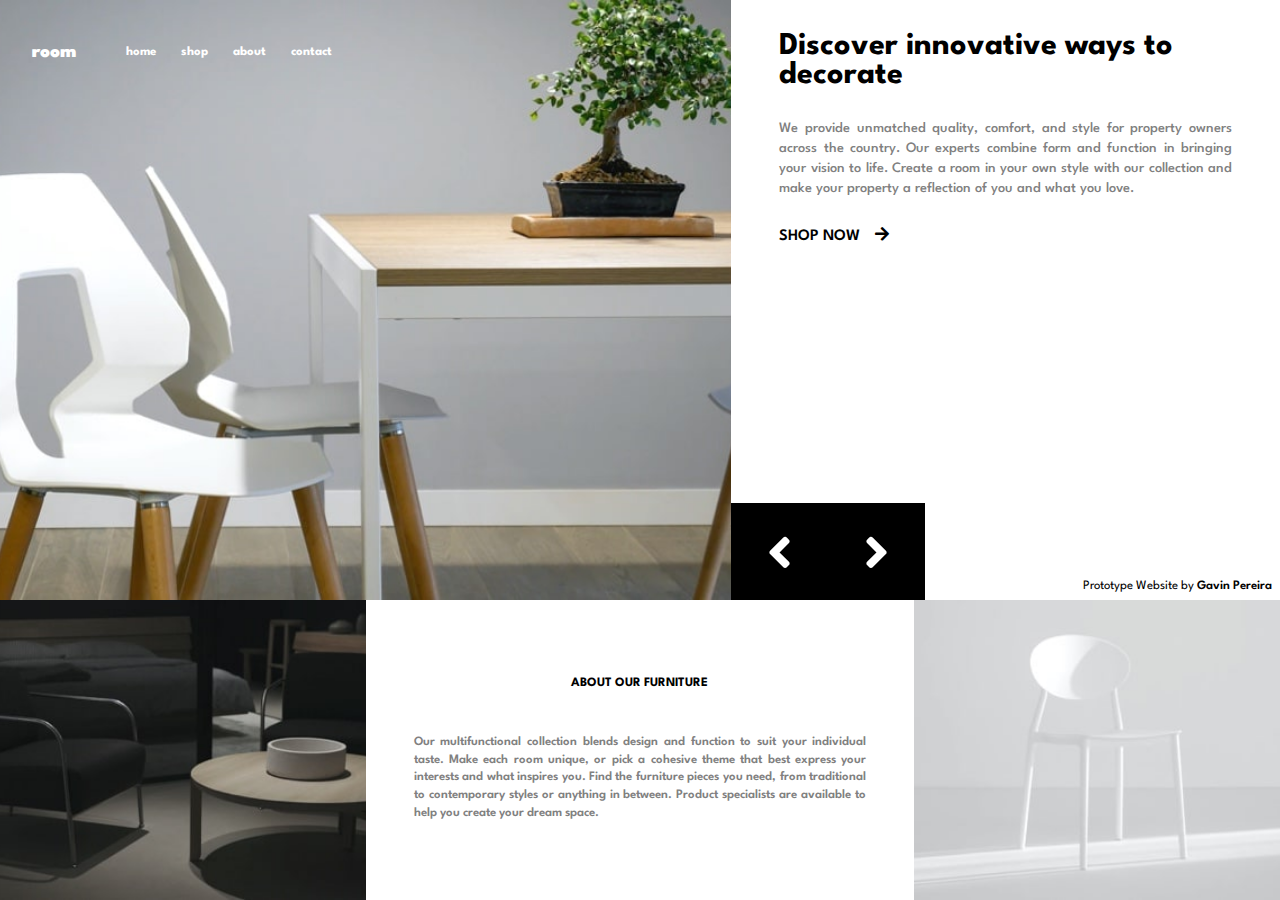
<file: index.html>
<!DOCTYPE html>
<html lang="en">

<head>
    <meta charset="UTF-8">
    <meta http-equiv="X-UA-Compatible" content="IE=edge">
    <meta name="viewport" content="width=device-width, initial-scale=1.0">
    <title>room</title>
    <link rel="stylesheet" href="css/home.css">
    <link rel="stylesheet" href="https://cdnjs.cloudflare.com/ajax/libs/font-awesome/5.15.2/css/all.min.css">

</head>

<body>

    <div class="wrapper">
        <header>
            <div class="hamburger">
                <div class="bar bar1"></div>
                <div class="bar bar2"></div>
                <div class="bar bar3"></div>
            </div>
            <div class="logo">
                <a href="#">room</a>
            </div>
            <nav>
                <a href="#" class="links">home</a>
                <a href="#" class="links">shop</a>
                <a href="#" class="links">about</a>
                <a href="#" class="links">contact</a>
            </nav>
            <div class="controls">
                <div class="control prev" onclick="change('prev')"><i class="fas fa-angle-left"></i></div>
                <div class="control next" onclick="change('next')"><i class="fas fa-angle-right"></i></div>
            </div>
        </header>
        <main>
            <h1>Discover innovative ways to decorate</h1>
            <p>We provide unmatched quality, comfort, and style for property owners across the country. Our experts
                combine form and function in bringing your vision to life. Create a room in your own style with our
                collection and make your property a reflection of you and what you love.</p>
            <a href="#"><span>Shop now</span><i class="fas fa-arrow-right"></i>
            </a>
            <span><a href="//gavinpereira.in" target="_blank">Prototype Website by <span>Gavin
                        Pereira</span></a></span>
        </main>
        <div class="img img1 dark"></div>
        <div class="content">
            <h3>ABOUT OUR FURNITURE</h3>
            <p>Our multifunctional collection blends design and function to suit your individual taste. Make each
                room
                unique, or pick a cohesive theme that best express your interests and what inspires you. Find the
                furniture pieces you need, from traditional to contemporary styles or anything in between. Product
                specialists are available to help you create your dream space.</p>
        </div>
        <div class="img img2 light"></div>

    </div>

    <script src="js/home.js"></script>
</body>

</html>
</file>
<file: css/home.css>
@import url("https://fonts.googleapis.com/css2?family=Spartan:wght@100;200;300;400;500;600;700;800;900&display=swap");
*, *::before, *::after {
  -webkit-box-sizing: border-box;
          box-sizing: border-box;
  margin: 0;
  padding: 0;
}

html {
  font-family: Spartan;
}

a {
  text-decoration: none;
  color: black;
}

ul {
  list-style: none;
}

img {
  max-width: 100%;
}

body {
  width: 100vw;
  height: 100vh;
}

.wrapper {
  width: 100%;
  height: 100%;
  display: -ms-grid;
  display: grid;
  -ms-grid-columns: (1fr)[7];
      grid-template-columns: repeat(7, 1fr);
  -ms-grid-rows: 2fr 1fr;
      grid-template-rows: 2fr 1fr;
      grid-template-areas: "nav nav nav nav main main main" "dark dark content content content light light";
}

.wrapper header {
  -webkit-transition: background-image 2000ms ease-in-out;
  transition: background-image 2000ms ease-in-out;
  position: relative;
  background: url(../img/desktop-image-hero-1.jpg) no-repeat center center/cover;
  -ms-grid-row: 1;
  -ms-grid-column: 1;
  -ms-grid-column-span: 4;
  grid-area: nav;
  display: -webkit-box;
  display: -ms-flexbox;
  display: flex;
  -webkit-box-align: start;
      -ms-flex-align: start;
          align-items: flex-start;
  padding: 2em;
}

.wrapper header .fa-bars {
  display: none;
  color: white;
  cursor: pointer;
  z-index: 3;
}

.wrapper header div.logo {
  display: -webkit-box;
  display: -ms-flexbox;
  display: flex;
  -webkit-box-pack: center;
      -ms-flex-pack: center;
          justify-content: center;
  -webkit-box-align: center;
      -ms-flex-align: center;
          align-items: center;
  font-weight: 900;
  font-size: 1.2em;
}

.wrapper header div.logo a {
  color: white;
}

.wrapper header div.logo, .wrapper header nav {
  height: 40px;
}

.wrapper header nav {
  display: -webkit-box;
  display: -ms-flexbox;
  display: flex;
  -webkit-box-align: center;
      -ms-flex-align: center;
          align-items: center;
  -webkit-box-pack: start;
      -ms-flex-pack: start;
          justify-content: flex-start;
  margin-left: 25px;
}

.wrapper header nav a {
  margin-left: 25px;
  margin-bottom: 0;
  font-size: 0.8em;
  color: white;
  font-weight: 700;
}

.wrapper header nav a.links {
  -webkit-transition: border-bottom 100ms ease-in-out;
  transition: border-bottom 100ms ease-in-out;
}

.wrapper header nav a.links:hover {
  -webkit-transform: translateY(4px);
          transform: translateY(4px);
  padding-bottom: 5px;
  border-bottom: 3px solid white;
}

.wrapper main {
  -ms-grid-row: 1;
  -ms-grid-column: 5;
  -ms-grid-column-span: 3;
  grid-area: main;
  padding: 2em 3em;
  display: -webkit-box;
  display: -ms-flexbox;
  display: flex;
  -webkit-box-orient: vertical;
  -webkit-box-direction: normal;
      -ms-flex-direction: column;
          flex-direction: column;
  -webkit-box-pack: start;
      -ms-flex-pack: start;
          justify-content: flex-start;
  position: relative;
}

.wrapper main h1, .wrapper main p, .wrapper main > a {
  -webkit-transition: all 500ms ease-out;
  transition: all 500ms ease-out;
}

.wrapper main h1 {
  font-weight: bold;
}

.wrapper main p {
  line-height: 1.4;
  margin: 2em 0;
  text-align: justify;
  font-size: 0.9rem;
  font-weight: 500;
  color: gray;
}

.wrapper main > a {
  display: -webkit-box;
  display: -ms-flexbox;
  display: flex;
  width: -webkit-max-content;
  width: -moz-max-content;
  width: max-content;
  -webkit-box-align: center;
      -ms-flex-align: center;
          align-items: center;
  text-transform: uppercase;
  font-weight: 600;
}

.wrapper main > a:hover {
  color: gray;
}

.wrapper main > a:hover > i {
  -webkit-transform: translateY(-2px) translateX(10px);
          transform: translateY(-2px) translateX(10px);
  color: gray;
}

.wrapper main > a i {
  margin-left: 15px;
  -webkit-transform: translateY(-2px);
          transform: translateY(-2px);
  -webkit-transition: all 500ms ease-out;
  transition: all 500ms ease-out;
}

.wrapper main > span {
  font-size: 0.8rem;
  margin: 0.6em;
  position: absolute;
  bottom: 0;
  right: 0;
  -webkit-transition: all 200ms ease-in-out;
  transition: all 200ms ease-in-out;
}

.wrapper main > span span {
  font-weight: 600;
}

.wrapper main > span:hover {
  text-decoration: underline;
}

.wrapper .img1 {
  background: url(../img/image-about-dark.jpg) no-repeat center center/cover;
  width: 100%;
  height: 100%;
  -ms-grid-row: 2;
  -ms-grid-column: 1;
  -ms-grid-column-span: 2;
  grid-area: dark;
}

.wrapper .img2 {
  background: url(../img/image-about-light.jpg) no-repeat center center/cover;
  width: 100%;
  height: 100%;
  -ms-grid-row: 2;
  -ms-grid-column: 6;
  -ms-grid-column-span: 2;
  grid-area: light;
}

.wrapper .content {
  background: white;
  -ms-grid-row: 2;
  -ms-grid-column: 3;
  -ms-grid-column-span: 3;
  grid-area: content;
  display: -webkit-box;
  display: -ms-flexbox;
  display: flex;
  -webkit-box-orient: vertical;
  -webkit-box-direction: normal;
      -ms-flex-direction: column;
          flex-direction: column;
  -webkit-box-pack: space-evenly;
      -ms-flex-pack: space-evenly;
          justify-content: space-evenly;
  -webkit-box-align: center;
      -ms-flex-align: center;
          align-items: center;
  padding: 2em 3em;
}

.wrapper .content h3 {
  font-size: 0.8rem;
}

.wrapper .content p {
  font-size: 0.8rem;
  text-align: justify;
  line-height: 1.4;
  font-weight: 600;
  color: gray;
}

.controls {
  display: -webkit-box;
  display: -ms-flexbox;
  display: flex;
  position: absolute;
  bottom: 0;
  left: 100%;
}

.controls .control {
  z-index: 1;
  width: 97px;
  height: 97px;
  background: black;
  display: -webkit-box;
  display: -ms-flexbox;
  display: flex;
  -webkit-box-pack: center;
      -ms-flex-pack: center;
          justify-content: center;
  -webkit-box-align: center;
      -ms-flex-align: center;
          align-items: center;
  cursor: pointer;
  -webkit-transition: all 300ms ease-in-out;
  transition: all 300ms ease-in-out;
}

.controls .control:hover {
  background: #111111;
}

.controls .control i {
  color: white;
  font-size: 50px;
}

.hamburger {
  display: none;
  margin: 5px 5px;
  width: 30px;
  height: 25px;
  -webkit-box-orient: vertical;
  -webkit-box-direction: normal;
      -ms-flex-direction: column;
          flex-direction: column;
  -webkit-box-pack: justify;
      -ms-flex-pack: justify;
          justify-content: space-between;
  cursor: pointer;
  z-index: 3;
}

.hamburger .bar {
  height: 5px;
  width: 30px;
  background: white;
  -webkit-transition: all 300ms ease-in-out;
  transition: all 300ms ease-in-out;
}

@media (max-width: 1050px) {
  html {
    width: 100vw;
  }
  body {
    width: 100%;
    height: unset;
  }
  .wrapper {
    width: 100vw;
    -ms-grid-columns: 1fr;
        grid-template-columns: 1fr;
        grid-template-areas: "nav" "main" "dark" "content" "light";
    -ms-grid-rows: 500px 350px 300px 250px 300px;
        grid-template-rows: 500px 350px 300px 250px 300px;
  }
  .wrapper header {
    display: -webkit-box;
    display: -ms-flexbox;
    display: flex;
    -webkit-box-pack: start;
        -ms-flex-pack: start;
            justify-content: flex-start;
    -ms-grid-row: 1;
    -ms-grid-column: 1;
    grid-area: nav;
    position: relative;
  }
  .wrapper header nav {
    padding-left: 2em;
    display: none;
    position: absolute;
    -webkit-box-pack: space-evenly;
        -ms-flex-pack: space-evenly;
            justify-content: space-evenly;
    -webkit-transform: translateX(-25px);
            transform: translateX(-25px);
    -webkit-box-align: center;
        -ms-flex-align: center;
            align-items: center;
    background: white;
    width: 100%;
    height: 100px;
    top: 0;
    left: 0;
  }
  .wrapper header nav a.links {
    color: grey;
  }
  .wrapper header nav a.links:hover {
    border-bottom: 3px solid grey;
  }
  .wrapper header .fa-bars {
    display: inline;
  }
  .wrapper header .logo {
    -ms-grid-column-align: center;
        justify-self: center;
    -webkit-box-flex: 1;
        -ms-flex: 1;
            flex: 1;
  }
  .wrapper main {
    -ms-grid-row: 2;
    -ms-grid-column: 1;
    grid-area: main;
  }
  .wrapper .light {
    -ms-grid-row: 5;
    -ms-grid-column: 1;
    grid-area: light;
  }
  .wrapper .content {
    -ms-grid-row: 4;
    -ms-grid-column: 1;
    grid-area: content;
  }
  .wrapper .dark {
    -ms-grid-row: 3;
    -ms-grid-column: 1;
    grid-area: dark;
  }
  .wrapper .light, .wrapper .dark {
    width: 100%;
  }
  .wrapper header, .wrapper main, .wrapper .content, .wrapper .light, .wrapper .dark {
    width: 100%;
  }
  .controls {
    display: -webkit-box;
    display: -ms-flexbox;
    display: flex;
    position: absolute;
    bottom: 0;
    left: unset;
    right: 0;
  }
  .controls .control {
    height: 80px;
    width: 80px;
  }
  .wrapper header nav.show {
    display: -webkit-box;
    display: -ms-flexbox;
    display: flex;
  }
  .wrapper header nav.show i.fa-bars {
    color: gray;
  }
  .hamburger {
    display: -webkit-box;
    display: -ms-flexbox;
    display: flex;
  }
}
/*# sourceMappingURL=home.css.map */
</file>
